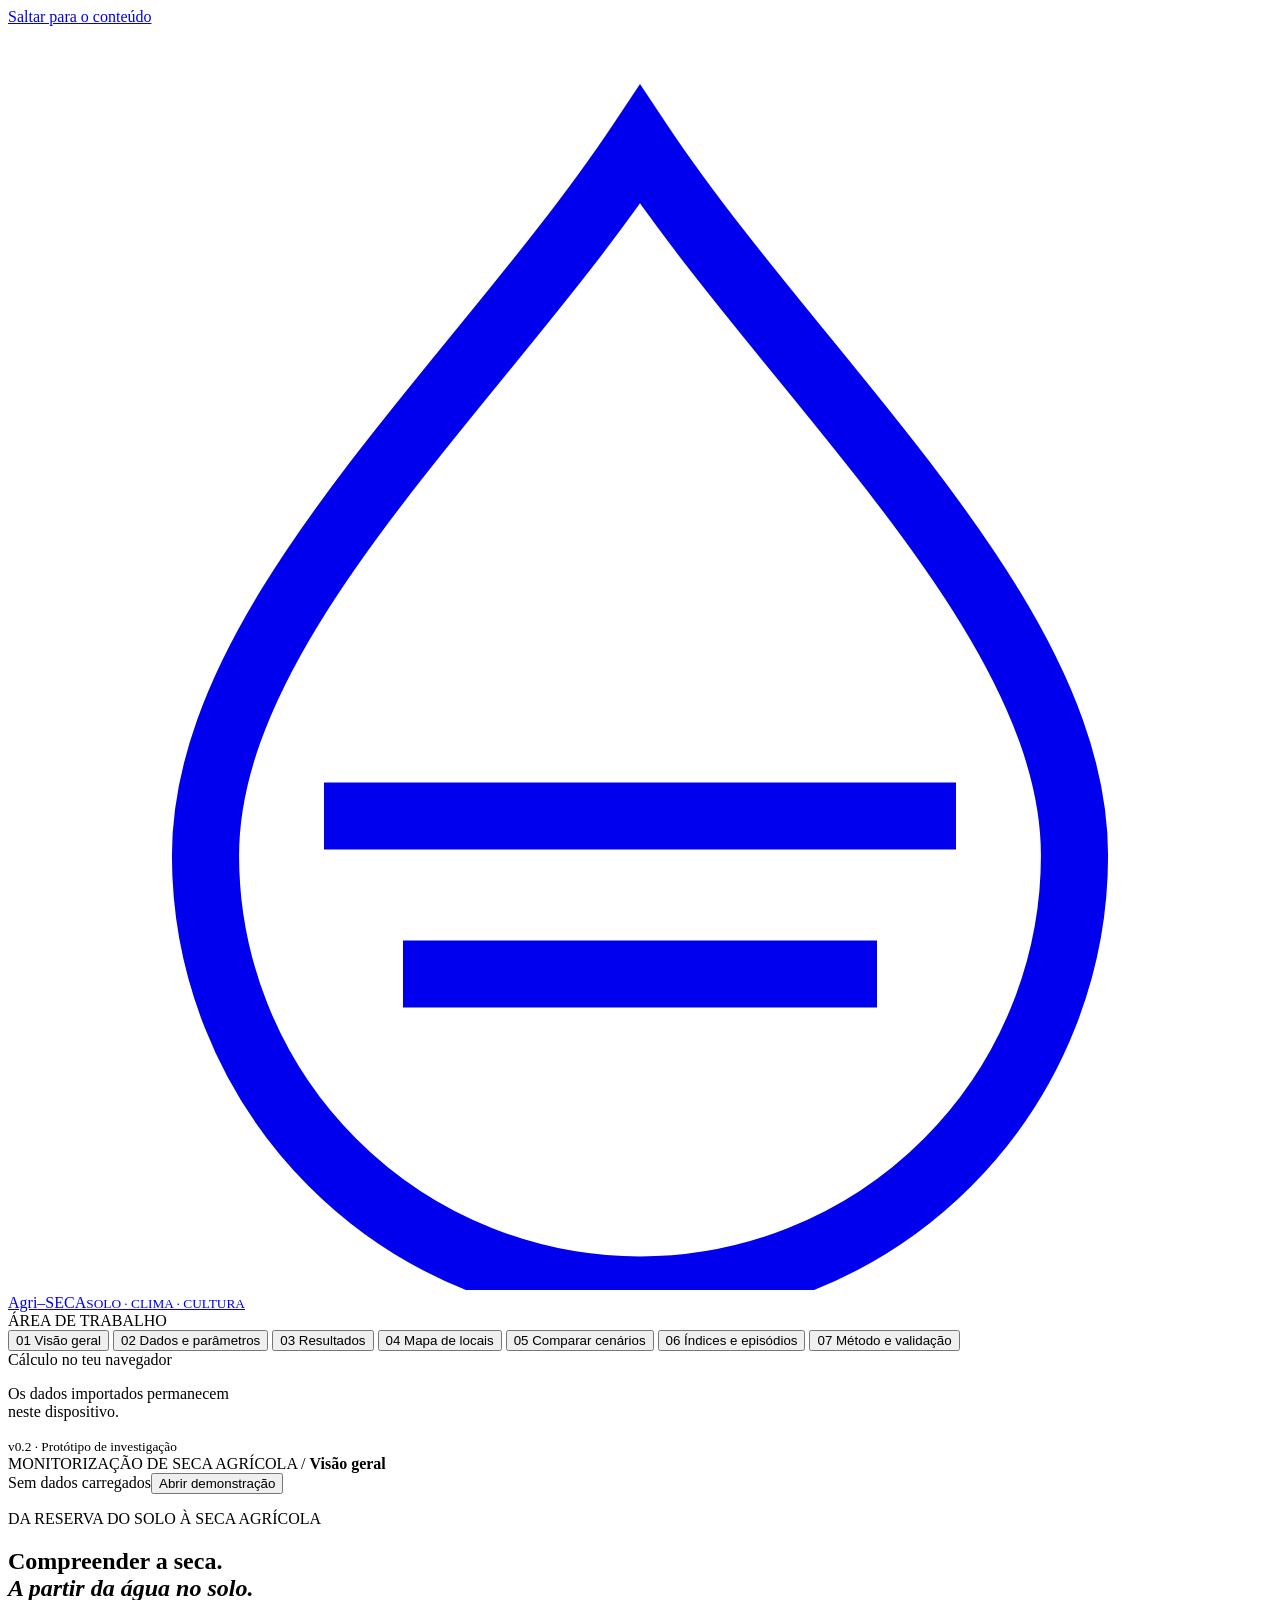
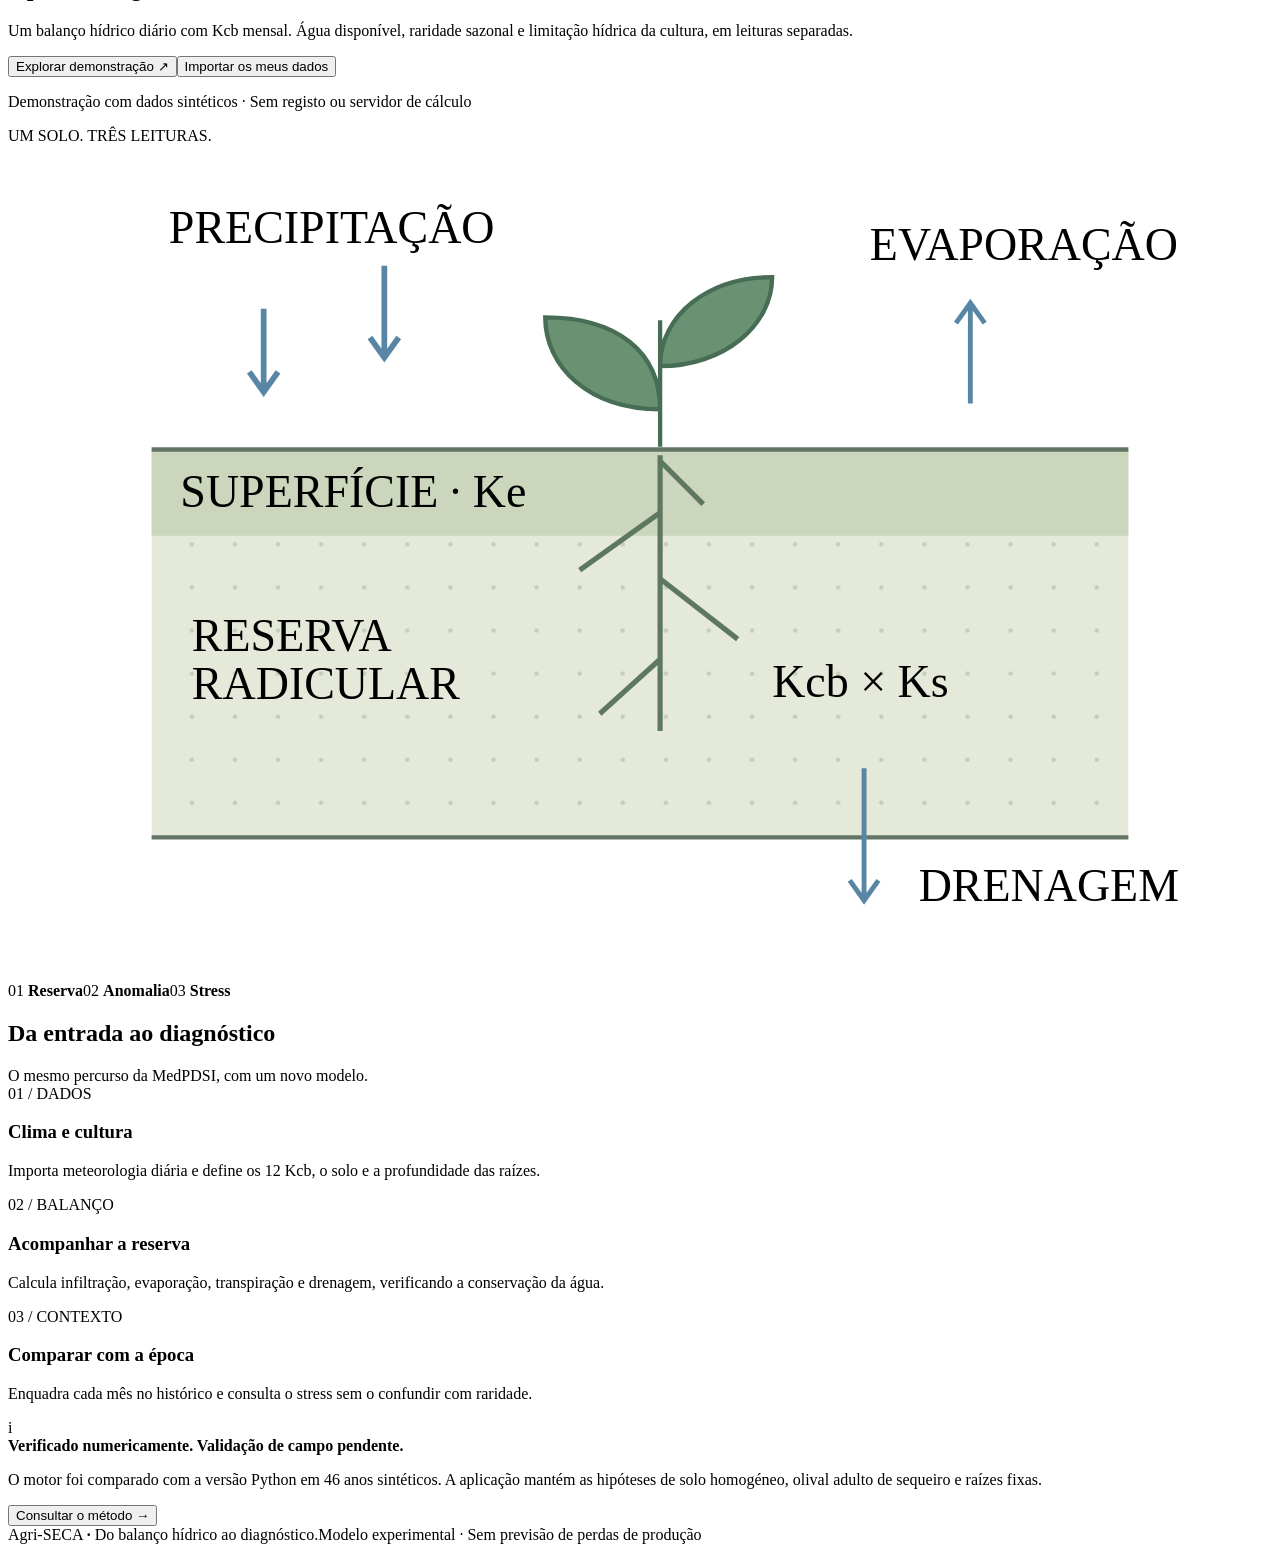
<file: src/template.html>
<!doctype html>
<html lang="pt-PT"><head><meta charset="utf-8"><meta name="viewport" content="width=device-width,initial-scale=1"><meta name="theme-color" content="#244e42"><meta name="description" content="Agri-SECA: balanço hídrico diário, Kcb mensal e monitorização de seca agrícola. Cálculo local no navegador."><title>Agri-SECA · Água, solo e cultura</title><style>/*__CSS__*/</style></head>
<body>
<a class="skip" href="#main">Saltar para o conteúdo</a>
<aside class="sidebar"><a class="brand" href="#overview" aria-label="Agri-SECA, início"><span class="brandmark"><svg viewBox="0 0 32 32" aria-hidden="true"><path d="M16 3C12 9 5 15 5 21a11 11 0 0 0 22 0C27 15 20 9 16 3Z" fill="none" stroke="currentColor" stroke-width="1.7"/><path d="M8 20h16M10 24h12" stroke="currentColor" stroke-width="1.7"/></svg></span><span>Agri<span class="light">–SECA</span><small>SOLO · CLIMA · CULTURA</small></span></a>
<div class="navlabel">ÁREA DE TRABALHO</div><nav aria-label="Navegação principal">
<button class="nav active" data-view="overview"><span class="navnum">01</span> Visão geral</button>
<button class="nav" data-view="inputs"><span class="navnum">02</span> Dados e parâmetros</button>
<button class="nav" data-view="results"><span class="navnum">03</span> Resultados <span id="resultCount" class="navbadge" hidden></span></button>
<button class="nav" data-view="map"><span class="navnum">04</span> Mapa de locais</button>
<button class="nav" data-view="compare"><span class="navnum">05</span> Comparar cenários</button>
<button class="nav" data-view="lab"><span class="navnum">06</span> Índices e episódios</button>
<button class="nav" data-view="method"><span class="navnum">07</span> Método e validação</button></nav>
<div class="sidebar-bottom"><span class="status-dot"></span> Cálculo no teu navegador<p>Os dados importados permanecem<br>neste dispositivo.</p><small>v0.2 · Protótipo de investigação</small></div></aside>
<div class="workspace"><header class="topbar"><div class="breadcrumb">MONITORIZAÇÃO DE SECA AGRÍCOLA <span>/</span> <strong id="pageName">Visão geral</strong></div><div class="top-actions"><span id="dataBadge" class="badge neutral">Sem dados carregados</span><button id="demoTop" class="btn quiet small">Abrir demonstração</button></div></header>
<main id="main">
<section id="view-overview" class="view active">
<div class="hero"><div><p class="eyebrow">DA RESERVA DO SOLO À SECA AGRÍCOLA</p><h1>Compreender a seca.<br><em>A partir da água no solo.</em></h1><p class="hero-desc">Um balanço hídrico diário com Kcb mensal. Água disponível, raridade sazonal e limitação hídrica da cultura, em leituras separadas.</p><div class="hero-actions"><button id="demoHero" class="btn primary">Explorar demonstração <span>↗</span></button><button class="btn" data-goto="inputs">Importar os meus dados</button></div><p class="subtle small">Demonstração com dados sintéticos · Sem registo ou servidor de cálculo</p></div><div class="hero-visual"><div class="viz-top"><span>UM SOLO. TRÊS LEITURAS.</span><span class="tiny-dot"></span></div><div class="soil-diagram" aria-label="Diagrama conceptual: chuva entra no perfil, evaporação na superfície, transpiração pelas raízes e drenagem na base"><svg viewBox="0 0 440 290" role="img"><defs><pattern id="soilDots" x="0" y="0" width="15" height="15" patternUnits="userSpaceOnUse"><circle cx="4" cy="4" r=".8" fill="#778c7b" opacity=".3"/></pattern></defs><path d="M50 106h340v135H50z" fill="#e5e9da"/><path d="M50 136h340v105H50z" fill="url(#soilDots)"/><path d="M50 106h340v30H50z" fill="#cbd6bd"/><path d="M50 106h340M50 241h340" stroke="#637565" stroke-width="1.5"/><path d="M227 105v-44m0 31c-25 0-40-15-40-32 25 0 40 12 40 32zm0-15c22 0 39-14 39-31-22 0-39 13-39 31z" fill="#6b9173" stroke="#476d54" stroke-width="1.5"/><path d="M227 108v96m0-76-28 20m28 3 27 21m-27 7-21 19m21-88 15 15" stroke="#5e7860" fill="none" stroke-width="1.8"/><path d="M89 57v28m-5-6 5 7 5-7m37-37v31m-5-6 5 7 5-7" fill="none" stroke="#5886a4" stroke-width="2"/><path d="M335 90V56m-5 6 5-7 5 7M298 217v45m-5-6 5 7 5-7" stroke="#5886a4" stroke-width="1.7" fill="none"/><text x="56" y="34">PRECIPITAÇÃO</text><text x="300" y="40">EVAPORAÇÃO</text><text x="60" y="126">SUPERFÍCIE · Ke</text><text x="64" y="176">RESERVA</text><text x="64" y="193">RADICULAR</text><text x="266" y="192">Kcb × Ks</text><text x="317" y="263">DRENAGEM</text></svg></div><div class="viz-bottom"><span>01 <b>Reserva</b></span><span>02 <b>Anomalia</b></span><span>03 <b>Stress</b></span></div></div></div>
<div class="section-title"><h2>Da entrada ao diagnóstico</h2><span>O mesmo percurso da MedPDSI, com um novo modelo.</span></div>
<div class="steps-grid"><article class="step-card"><span class="step-index">01 / DADOS</span><h3>Clima e cultura</h3><p>Importa meteorologia diária e define os 12 Kcb, o solo e a profundidade das raízes.</p></article><article class="step-card"><span class="step-index">02 / BALANÇO</span><h3>Acompanhar a reserva</h3><p>Calcula infiltração, evaporação, transpiração e drenagem, verificando a conservação da água.</p></article><article class="step-card"><span class="step-index">03 / CONTEXTO</span><h3>Comparar com a época</h3><p>Enquadra cada mês no histórico e consulta o stress sem o confundir com raridade.</p></article></div>
<div class="overview-note"><span class="note-icon">i</span><div><strong>Verificado numericamente. Validação de campo pendente.</strong><p>O motor foi comparado com a versão Python em 46 anos sintéticos. A aplicação mantém as hipóteses de solo homogéneo, olival adulto de sequeiro e raízes fixas.</p></div><button class="btn quiet" data-goto="method">Consultar o método →</button></div>
</section>
<section id="view-inputs" class="view" hidden>
<div class="page-heading"><div><p class="eyebrow">PREPARAR UMA SIMULAÇÃO</p><h1>Dados e parâmetros</h1><p>Começa pela meteorologia. Os parâmetros aplicam-se a todos os locais desta execução.</p></div><button id="demoInput" class="btn">Carregar exemplo</button></div>
<div class="input-layout"><div>
<article class="panel"><div class="panel-head"><h2><span class="section-number">01</span> Dados de entrada</h2><button id="downloadWeather" class="text-btn">CSV de exemplo ↓</button></div><div class="upload-grid"><label class="upload"><span class="upload-icon">↥</span><strong>Meteorologia diária</strong><span>CSV · um ou vários locais</span><input id="weatherFile" type="file" accept=".csv,.txt"><small id="weatherName">Escolher ficheiro</small></label><label class="upload"><span class="upload-icon">⌖</span><strong>Localização das estações</strong><span>CSV · opcional, para o mapa</span><input id="stationsFile" type="file" accept=".csv,.txt"><small id="stationsName">Escolher ficheiro</small></label></div><div id="dataSummary" class="data-summary">Ainda não foram carregados dados.</div><details><summary>Formato dos ficheiros e unidades</summary><p>Meteorologia: <code>station_id,date,P_mm,ET0_mm,u2_m_s,RHmin_pct</code>. <code>station_id</code> é opcional para um único local. Datas AAAA-MM-DD, dias consecutivos, valores finitos. ET0 fornecida externamente; precipitação e ET0 em mm/dia.</p><p>Localização: <code>station_id,name,latitude,longitude</code>, coordenadas WGS84 em graus decimais. O nome é opcional. Usa os mesmos identificadores nos dois ficheiros.</p><p>Separador vírgula ou ponto e vírgula. Não se desagregam séries mensais nem se preenchem dias em falta. Limite desta versão: 250 000 registos diários por execução.</p><button id="downloadStations" class="text-btn">Modelo de localização ↓</button></details><div class="field inline"><label for="dataKind">Origem dos dados</label><select id="dataKind"><option value="">Selecionar origem…</option><option value="synthetic">Sintéticos / demonstração</option><option value="observed">Observados</option><option value="reanalysis">Reanálise</option></select></div></article>
<article class="panel"><div class="panel-head"><h2><span class="section-number">02</span> Cultura e Kcb mensal</h2><label class="file-link">Importar Kcb<input id="kcbFile" type="file" accept=".csv,.txt"></label></div><p class="panel-desc">Kcb representa a cultura sem limitação hídrica. O stress é calculado separadamente pelo Ks.</p><div id="kcbGrid" class="kcb-grid"></div><div class="form-grid three"><div class="field"><label for="rootDepth">Profundidade das raízes <span>m</span></label><input id="rootDepth" type="number" min="0.11" step="0.05" value="1.7"></div><div class="field"><label for="cover">Cobertura da copa <span>0–1</span></label><input id="cover" type="number" min="0" max="1" step=".05" value=".5"></div><div class="field"><label for="height">Altura da cultura <span>m</span></label><input id="height" type="number" min=".01" step=".1" value="3"></div></div><div class="form-grid two"><div class="field"><label for="pBase">Fração de depleção sem stress <span>p</span></label><input id="pBase" type="number" min=".01" max=".99" step=".01" value=".65"></div><label class="check"><input id="adjustP" type="checkbox" checked>Ajustar p à procura diária</label></div><p class="field-note">Os valores iniciais são ilustrativos. Não são os teus coeficientes locais nem um calendário mensal validado.</p></article>
<article class="panel"><div class="panel-head"><h2><span class="section-number">03</span> Solo e escoamento</h2><span id="tawBadge" class="badge neutral">TAW 255 mm</span></div><div class="form-grid three"><div class="field"><label for="thetaFC">Capacidade de campo <span>m³/m³</span></label><input id="thetaFC" type="number" step=".01" value=".30"></div><div class="field"><label for="thetaWP">Emurchecimento <span>m³/m³</span></label><input id="thetaWP" type="number" step=".01" value=".15"></div><div class="field"><label for="thetaSAT">Saturação <span>m³/m³</span></label><input id="thetaSAT" type="number" step=".01" value=".45"></div><div class="field"><label for="ze">Camada evaporante <span>m</span></label><input id="ze" type="number" step=".01" value=".10"></div><div class="field"><label for="rew">REW <span>mm</span></label><input id="rew" type="number" step=".5" value="9"></div><div class="field"><label>TEW calculada <span>mm</span></label><output id="tewValue">22,5</output></div></div><div class="form-grid three"><div class="field"><label for="runoffMethod">Escoamento</label><select id="runoffMethod"><option value="scs_cn_fixed">SCS-CN fixo</option><option value="none_control">Sem escoamento (controlo)</option></select></div><div class="field"><label for="cn">Curve Number <span>0–100</span></label><input id="cn" type="number" min="1" max="100" value="70"></div><div class="field"><label for="lambda">Abstração inicial <span>λ</span></label><input id="lambda" type="number" min="0" max="1" step=".01" value=".2"></div></div></article>
</div><div class="input-side"><article class="panel sticky-panel"><div class="panel-head"><h2>Período e execução</h2></div><div class="field"><label for="runName">Nome do cenário</label><input id="runName" type="text" value="Cenário de referência" maxlength="80"></div><div class="field"><label for="analysisStart">Início da análise</label><input id="analysisStart" type="date" value="1985-01-01"></div><div class="form-grid two"><div class="field"><label for="refStart">Referência · de</label><input id="refStart" type="number" value="1985"></div><div class="field"><label for="refEnd">até</label><input id="refEnd" type="number" value="2014"></div></div><div class="field"><label for="minYears">Mínimo de anos completos por mês</label><input id="minYears" type="number" min="2" value="30"></div><div id="shortWarning" class="small caution" hidden>Uma referência inferior a 30 anos limita a interpretação dos percentis.</div><details class="advanced"><summary>Inicialização e opções numéricas</summary><div class="field"><label for="spinYears">Anos iniciais para spin-up</label><input id="spinYears" type="number" min="1" value="3"></div><div class="field"><label for="substeps">Subpassos de ET</label><select id="substeps"><option>1</option><option selected>4</option><option>24</option><option>96</option></select></div><div class="field"><label for="rainTiming">Momento da chuva</label><select id="rainTiming"><option value="rain_et">Antes da ET</option><option value="et_rain">Depois da ET</option><option value="uniform">Repartida pelos subpassos</option></select></div><p class="small subtle">Convergência seco/húmido: 0,05 mm, até 20 ciclos. O bloco inicial tem de anteceder a análise.</p></details><details class="advanced"><summary>Referência climatológica guardada</summary><label class="file-link">Importar referência JSON<input id="referenceFile" type="file" accept=".json"></label><p id="referenceName" class="small subtle">Sem referência carregada. Será ajustada no período indicado.</p><button id="clearReference" class="text-btn" hidden>Remover referência importada</button></details><div class="config-actions"><button id="exportConfig" class="text-btn">Guardar parâmetros ↓</button><label class="file-link">Carregar<input id="configFile" type="file" accept=".json"></label></div><button id="runButton" class="btn primary full">Calcular balanço e indicador <span>→</span></button><p class="small subtle">A meteorologia não é enviada para um servidor. Fechar ou atualizar a página apaga a sessão.</p></article></div></div>
</section>
<section id="view-results" class="view" hidden><div class="page-heading"><div><p class="eyebrow">ESTADO · RARIDADE · LIMITAÇÃO HÍDRICA</p><h1>Resultados</h1><p id="resultsSubtitle">Executa uma simulação para explorar os resultados.</p></div><div class="button-group"><button class="btn primary" data-goto="lab">Índices e episódios →</button><button id="saveA" class="btn">Guardar como A</button><button id="saveB" class="btn">Guardar como B</button></div></div><div class="result-empty empty-state"><span class="empty-symbol">∿</span><h2>Ainda sem resultados</h2><p>Importa os teus dados ou começa com a demonstração.</p><button class="btn primary" data-goto="inputs">Preparar simulação →</button></div><div class="has-results" hidden><div id="dirtyNotice" class="banner caution" hidden>Os parâmetros foram alterados. Estes resultados pertencem à última execução.</div><div class="toolbar"><div class="field"><label for="stationSelect">Local</label><select id="stationSelect"></select></div><div class="field"><label for="chartStart">De</label><input id="chartStart" type="month"></div><div class="field"><label for="chartEnd">Até</label><input id="chartEnd" type="month"></div><button id="allDates" class="btn small">Todo o período</button></div><div id="resultKpis" class="kpi-grid"></div><article class="panel chart-panel"><div class="panel-head"><div><h2 id="chartTitle">Água disponível no solo</h2><p id="chartDescription" class="panel-desc"></p></div><select id="metricSelect" aria-label="Variável do gráfico"><option value="water">Água disponível</option><option value="percentile">Percentil sazonal</option><option value="stress">Défice de transpiração</option><option value="fluxes">Precipitação e ET real</option></select></div><div id="mainChart" class="chart"></div><div id="chartLegend" class="chart-legend"></div><div class="chart-footer"><span>Média ou soma mensal, conforme a variável</span><span id="referenceLabel"></span></div></article><div class="results-bottom"><article class="panel"><div class="panel-head"><h2>Verificação da execução</h2></div><div id="qualitySummary"></div></article><article class="panel"><div class="panel-head"><h2>Exportar</h2></div><p class="panel-desc">Leva contigo os resultados e a referência utilizada.</p><div class="export-grid"><button id="exportMonthly" class="btn">Resultados mensais · CSV ↓</button><button id="exportDaily" class="btn">Balanço diário · CSV ↓</button><button id="exportReference" class="btn">Referência · JSON ↓</button><button id="exportAudit" class="btn">Execução · JSON ↓</button></div><p class="small subtle">Os CSV incluem todos os locais da última execução.</p></article></div><article class="panel"><div class="panel-head"><h2>Detalhe mensal</h2><span class="small subtle">Últimos 24 meses do intervalo selecionado</span></div><div id="monthlyTable" class="table-wrap"></div></article></div></section>
<section id="view-map" class="view" hidden><div class="page-heading"><div><p class="eyebrow">DISTRIBUIÇÃO ESPACIAL</p><h1>Mapa de locais</h1><p>Pontos georreferenciados em latitude/longitude. Sem interpolação entre estações.</p></div></div><div id="mapEmpty" class="empty-state"><span class="empty-symbol">⌖</span><h2>Localizar o diagnóstico</h2><p>Calcula o modelo e importa o CSV de localização das estações.</p><button class="btn" data-goto="inputs">Carregar localizações</button></div><div id="mapContent" hidden><div class="toolbar"><div class="field"><label for="mapMonth">Mês</label><select id="mapMonth"></select></div><div class="field"><label for="mapMetric">Indicador</label><select id="mapMetric"><option value="ASW_percentile">Percentil de água disponível</option><option value="ASW_fraction_mean">Reserva disponível (%)</option><option value="transpiration_deficit_fraction">Défice de transpiração (%)</option></select></div></div><article class="panel"><div class="map-heading"><span id="mapCaption"></span><span class="small subtle">Projeção equiretangular · sem mapa-base externo</span></div><div id="mapChart"></div><div id="mapLegend" class="map-legend"></div><div id="mapInfo" class="small subtle">Seleciona um ponto para consultar os valores.</div></article><div id="mapTable" class="table-wrap panel"></div></div></section>
<section id="view-compare" class="view" hidden><div class="page-heading"><div><p class="eyebrow">UM CLIMA · DIFERENTES HIPÓTESES</p><h1>Comparar cenários</h1><p>Guarda duas execuções para observar o efeito dos parâmetros.</p></div><button class="btn" data-goto="inputs">Preparar outro cenário →</button></div><div id="scenarioCards" class="scenario-grid"></div><div id="comparisonEmpty" class="empty-state"><h2>Primeiro A, depois B.</h2><p>Em Resultados, guarda a primeira execução como A. Altera os parâmetros, recalcula e guarda como B.</p></div><div id="comparisonContent" hidden><div class="toolbar"><div class="field"><label for="compareStation">Local comum</label><select id="compareStation"></select></div><div class="field"><label for="compareMetric">Variável</label><select id="compareMetric"><option value="ASW_mean_mm">Água disponível (mm)</option><option value="transpiration_deficit_fraction">Défice de transpiração (%)</option><option value="ASW_percentile">Percentil sazonal</option></select></div><button id="exportComparison" class="btn">Exportar comparação ↓</button></div><div id="comparisonWarning" class="banner"></div><article class="panel"><div id="comparisonChart" class="chart"></div><div class="chart-legend"><span><i style="background:#275b48"></i>Cenário A</span><span><i style="background:#c77837"></i>Cenário B</span></div></article><div id="comparisonStats" class="kpi-grid"></div><article class="panel"><h2>Parâmetros de cada execução</h2><div id="comparisonParameters" class="table-wrap"></div></article></div></section>
<!--__LAB_HTML__-->
<section id="view-method" class="view" hidden><div class="page-heading"><div><p class="eyebrow">TRANSPARÊNCIA E REPRODUTIBILIDADE</p><h1>Método e validação</h1><p>O que o modelo calcula, o que foi verificado e onde se aplicam as suas hipóteses.</p></div></div><div class="method-grid"><article class="panel prose"><h2>O núcleo físico</h2><p>Modelo conceptual conservativo inspirado na FAO-56 dual. Dois intervalos de profundidade: superfície e restante zona radicular. A superfície tem áreas exposta e coberta complementares. A água não é contada duas vezes.</p><div class="equation">ETa = (Ks · Kcb + Ke) · ET0</div><p>Kcb é constante em cada mês. Ks responde à reserva radicular e Ke à secagem superficial. A extração é limitada pela água disponível e a drenagem é registada como saída explícita.</p><div class="equation">P = RO + DP + Es + Ta + ΔS</div><p>O spin-up usa anos anteriores à análise e exige convergência entre estados inicialmente seco e húmido. As raízes ficam fixas e a sua base coincide com a base do perfil.</p><h3>Indicadores da versão 0.2</h3><p>Em <strong>Índices e episódios</strong>, a variante principal padroniza a transpiração relativa R = ΣTa / Σ(Kcb·ET0). A anomalia de ETa, SPI/SPEI empíricos e comparadores importados permitem explorar as diferenças. A referência é sazonal e fixa. A avaliação distingue início retrospectivo e confirmação, e reporta deteção e falsos alarmes.</p><h3>Indicador anterior de água disponível</h3><p>O percentil compara a média mensal da água extraível com o mesmo mês do período de referência. Valores baixos indicam condições relativamente secas. O défice de transpiração é apresentado separadamente.</p><div class="equation">Percentil = 100 · (L + E/2 + 0,5) / (n + 1)</div><p>L: valores de referência menores; E: valores iguais; n: anos completos. Empates são tratados à precisão de 10⁻⁶ mm. Não há ajuste de distribuição nem extrapolação de probabilidades raras.</p></article><div><article class="panel"><div class="panel-head"><h2>Verificação numérica</h2><span class="badge green">Python ↔ JavaScript</span></div><div id="paritySummary"></div><p class="small subtle">Comparação sobre meteorologia sintética. Os testes reduzidos FAO-56 do modelo Python não validam o conjunto do olival em campo.</p></article><article class="panel prose"><h2>Âmbito desta versão</h2><ul><li>Solo homogéneo e olival adulto de sequeiro.</li><li>Profundidade radicular e cobertura fixas.</li><li>Sem rega, coberto herbáceo ativo, interceção, gelo, neve ou contribuição freática.</li><li>Stress agregado e extração proporcional à água disponível. Não simula condutâncias ou compensação radicular.</li><li>SCS-CN por dia é uma aproximação de eventos, não uma lei física de infiltração.</li></ul><p><strong>Não é uma solução de Richards nem uma reprodução integral do SIMDualKc.</strong> A conservação numérica não demonstra exatidão agronómica.</p></article></div></div><article class="panel prose"><h2>Referências e dados</h2><p><a href="https://www.fao.org/4/x0490e/x0490e0c.htm" target="_blank" rel="noopener">FAO-56 · Capítulo 7, coeficiente dual</a> · <a href="https://www.fao.org/4/x0490e/x0490e0e.htm" target="_blank" rel="noopener">Capítulo 8, stress e balanço do solo</a> · <a href="https://www.hec.usace.army.mil/confluence/hmsdocs/hmstrm/canopy-surface-infiltration-and-runoff-volume/infiltration/scs-curve-number-loss-model" target="_blank" rel="noopener">USACE · SCS Curve Number</a></p><p>Os dados de demonstração são sintéticos (1980–2025), com episódios de precipitação reduzida artificialmente. Os três locais ilustrativos usam o mesmo forçamento com fatores de P/ET0 explicitados no ficheiro de parâmetros exportado. Não representam estações observadas.</p><p>O cálculo e a importação de ficheiros são locais. A aplicação não usa analytics, mapas externos, cookies ou armazenamento de dados em servidor. Os ficheiros da aplicação são servidos pelo alojamento. Exporta os resultados antes de fechar a página.</p><p>Licença GPL-3.0-or-later · Motor Agri-SECA 0.1.0-web · Interface preparada para GitHub Pages.</p></article></section>
<footer class="footer"><span>Agri-SECA <b>·</b> Do balanço hídrico ao diagnóstico.</span><span>Modelo experimental · Sem previsão de perdas de produção</span></footer>
</main></div>
<div id="toast" role="status" aria-live="polite" hidden></div><div id="errorBox" class="error-box" role="alert" hidden><strong>Não foi possível concluir</strong><p id="errorText"></p><button id="dismissError" class="btn small">Fechar</button></div>
<div id="progressOverlay" class="progress-overlay" hidden><div class="progress-card"><span class="spinner"></span><p class="eyebrow">BALANÇO EM CURSO</p><h2 id="progressTitle">A calcular…</h2><p id="progressText">Os dados permanecem neste navegador.</p><progress id="progressBar" max="100" value="0"></progress><button id="cancelRun" class="btn">Cancelar</button></div></div>
<script id="embedded-data" type="application/json">/*__DATA__*/</script><script id="engine-source" type="text/plain">/*__ENGINE__*/</script><script>/*__INDICES__*/</script><script>/*__APP__*/</script>
</body></html>
</file>
